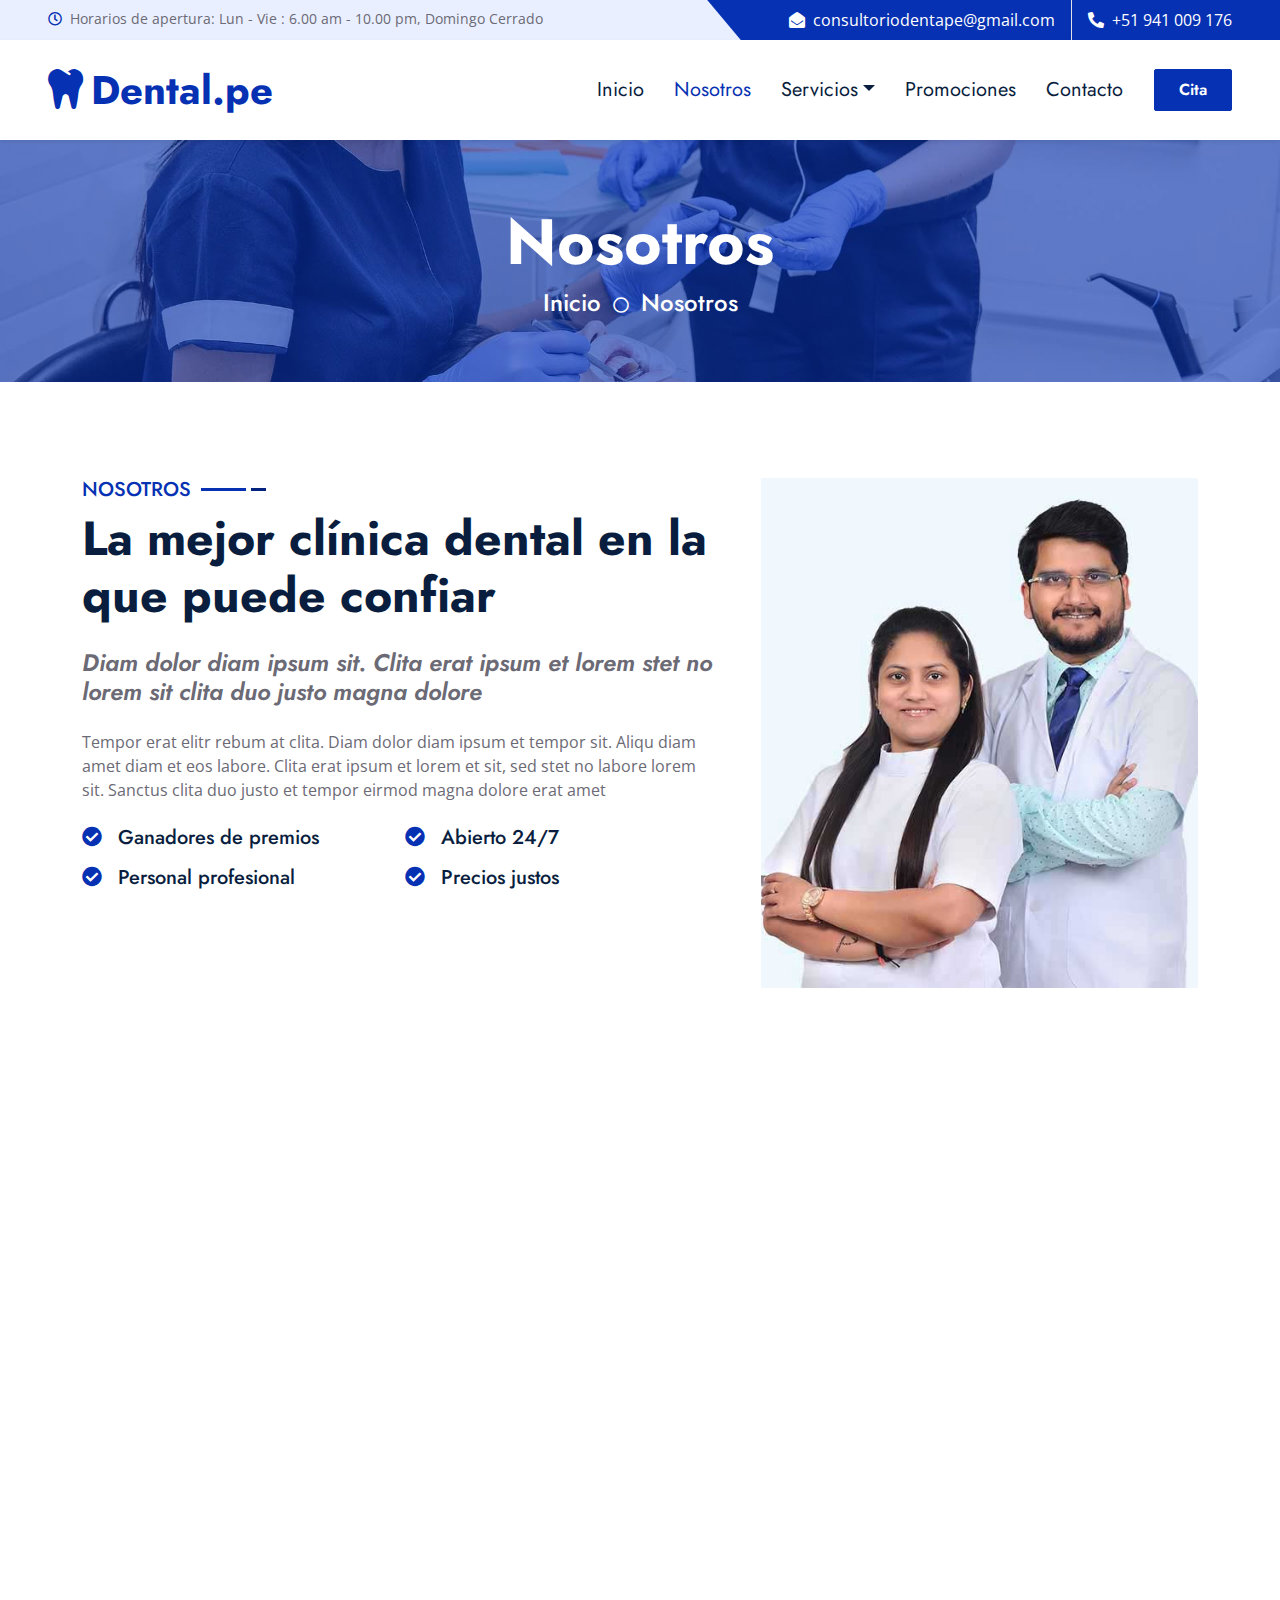
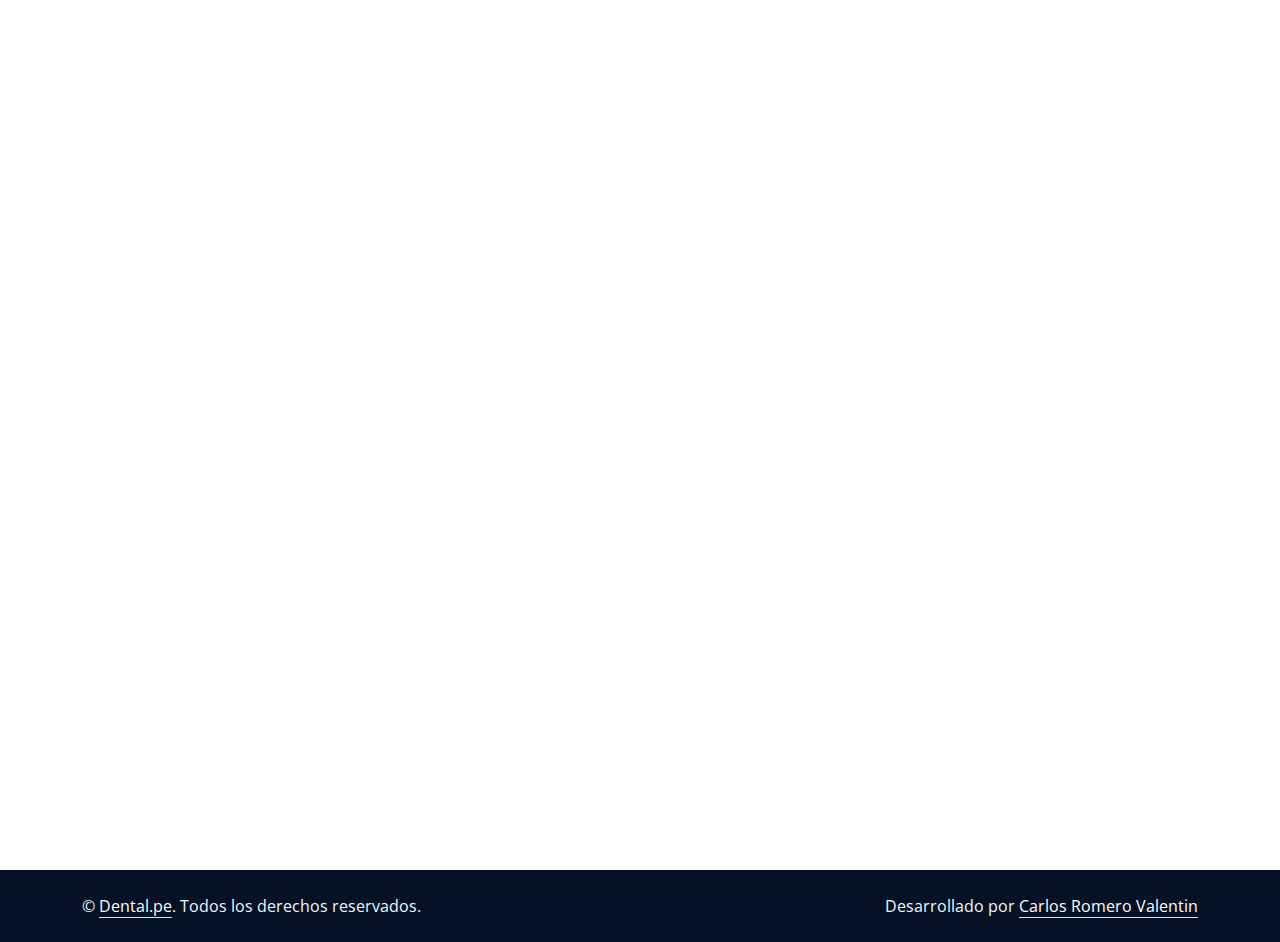
<file: about.html>
<!DOCTYPE html>
<html lang="es">

<head>
    <meta charset="utf-8">
    <title>Dental.pe - Clínica Dental</title>
    <meta content="width=device-width, initial-scale=1.0" name="viewport">
    <meta content="Free HTML Templates" name="keywords">
    <meta content="Free HTML Templates" name="description">

    <!-- Favicon -->
    <link href="img/favicon.ico" rel="icon">

    <!-- Google Web Fonts -->
    <link rel="preconnect" href="https://fonts.gstatic.com">
    <link href="https://fonts.googleapis.com/css2?family=Jost:wght@500;600;700&family=Open+Sans:wght@400;600&display=swap" rel="stylesheet"> 

    <!-- Icon Font Stylesheet -->
    <link href="https://cdnjs.cloudflare.com/ajax/libs/font-awesome/5.10.0/css/all.min.css" rel="stylesheet">
    <link href="https://cdn.jsdelivr.net/npm/bootstrap-icons@1.4.1/font/bootstrap-icons.css" rel="stylesheet">

    <!-- Libraries Stylesheet -->
    <link href="lib/owlcarousel/assets/owl.carousel.min.css" rel="stylesheet">
    <link href="lib/animate/animate.min.css" rel="stylesheet">
    <link href="lib/tempusdominus/css/tempusdominus-bootstrap-4.min.css" rel="stylesheet" />
    <link href="lib/twentytwenty/twentytwenty.css" rel="stylesheet" />

    <!-- Customized Bootstrap Stylesheet -->
    <link href="css/bootstrap.min.css" rel="stylesheet">

    <!-- Template Stylesheet -->
    <link href="css/style.css" rel="stylesheet">
</head>

<body>
    <!-- Spinner Start -->
    <div id="spinner" class="show bg-white position-fixed translate-middle w-100 vh-100 top-50 start-50 d-flex align-items-center justify-content-center">
        <div class="spinner-grow text-primary m-1" role="status">
            <span class="sr-only">Cargando...</span>
        </div>
        <div class="spinner-grow text-dark m-1" role="status">
            <span class="sr-only">Cargando...</span>
        </div>
        <div class="spinner-grow text-secondary m-1" role="status">
            <span class="sr-only">Cargando...</span>
        </div>
    </div>
    <!-- Spinner End -->


    <!-- Topbar Start -->
    <div class="container-fluid bg-light ps-5 pe-0 d-none d-lg-block">
        <div class="row gx-0">
            <div class="col-md-6 text-center text-lg-start mb-2 mb-lg-0">
                <div class="d-inline-flex align-items-center">
                    <small class="py-2"><i class="far fa-clock text-primary me-2"></i>Horarios de apertura: Lun - Vie : 6.00 am - 10.00 pm, Domingo Cerrado</small>
                </div>
            </div>
            <div class="col-md-6 text-center text-lg-end">
                <div class="position-relative d-inline-flex align-items-center bg-primary text-white top-shape px-5">
                    <div class="me-3 pe-3 border-end py-2">
                        <p class="m-0"><i class="fa fa-envelope-open me-2"></i>consultoriodentape@gmail.com</p>
                    </div>
                    <div class="py-2">
                        <p class="m-0"><i class="fa fa-phone-alt me-2"></i>+51 941 009 176</p>
                    </div>
                </div>
            </div>
        </div>
    </div>
    <!-- Topbar End -->

     <!-- Navbar Start -->
     <nav class="navbar navbar-expand-lg bg-white navbar-light shadow-sm px-5 py-3 py-lg-0">
        <a href="index.html" class="navbar-brand p-0">
            <h1 class="m-0 text-primary"><i class="fa fa-tooth me-2"></i>Dental.pe</h1>
        </a>
        <button class="navbar-toggler" type="button" data-bs-toggle="collapse" data-bs-target="#navbarCollapse">
            <span class="navbar-toggler-icon"></span>
        </button>
        <div class="collapse navbar-collapse" id="navbarCollapse">
            <div class="navbar-nav ms-auto py-0">
                <a href="index.html" class="nav-item nav-link">Inicio</a>
                <a href="about.html" class="nav-item nav-link active">Nosotros</a>
                <div class="nav-item dropdown">
                    <a href="service.html" class="nav-item nav-link dropdown-toggle" data-bs-toggle="dropdown">Servicios</a>
                    <div class="dropdown-menu m-0">
                        <a href="servicio1.html" class="dropdown-item">Odontopediatría</a>
                        <a href="servicio2.html" class="dropdown-item">Brackets</a>
                        <a href="servicio3.html" class="dropdown-item">Curaciones</a>
                        <a href="servicio4.html" class="dropdown-item">Prótesis</a>
                        <a href="servicio5.html" class="dropdown-item">Endondoncia</a>
                    </div>
                </div>
                <a href="price.html" class="nav-item nav-link">Promociones</a>
                <a href="contact.html" class="nav-item nav-link">Contacto</a>
            </div>
            <a href="appointment.html" class="btn btn-primary py-2 px-4 ms-3">Cita</a>
        </div>
    </nav>
    <!-- Navbar End -->


    <!-- Hero Start -->
    <div class="container-fluid bg-primary py-5 hero-header mb-5">
        <div class="row py-3">
            <div class="col-12 text-center">
                <h1 class="display-3 text-white animated zoomIn">Nosotros</h1>
                <a href="" class="h4 text-white">Inicio</a>
                <i class="far fa-circle text-white px-2"></i>
                <a href="" class="h4 text-white">Nosotros</a>
            </div>
        </div>
    </div>
    <!-- Hero End -->


    <!-- About Start -->
    <div class="container-fluid py-5 wow fadeInUp" data-wow-delay="0.1s">
        <div class="container">
            <div class="row g-5">
                <div class="col-lg-7">
                    <div class="section-title mb-4">
                        <h5 class="position-relative d-inline-block text-primary text-uppercase">Nosotros</h5>
                        <h1 class="display-5 mb-0">La mejor clínica dental en la que puede confiar</h1>
                    </div>
                    <h4 class="text-body fst-italic mb-4">Diam dolor diam ipsum sit. Clita erat ipsum et lorem stet no lorem sit clita duo justo magna dolore</h4>
                    <p class="mb-4">Tempor erat elitr rebum at clita. Diam dolor diam ipsum et tempor sit. Aliqu diam amet diam et eos labore. Clita erat ipsum et lorem et sit, sed stet no labore lorem sit. Sanctus clita duo justo et tempor eirmod magna dolore erat amet</p>
                    <div class="row g-3">
                        <div class="col-sm-6 wow zoomIn" data-wow-delay="0.3s">
                            <h5 class="mb-3"><i class="fa fa-check-circle text-primary me-3"></i>Ganadores de premios</h5>
                            <h5 class="mb-3"><i class="fa fa-check-circle text-primary me-3"></i>Personal profesional</h5>
                        </div>
                        <div class="col-sm-6 wow zoomIn" data-wow-delay="0.6s">
                            <h5 class="mb-3"><i class="fa fa-check-circle text-primary me-3"></i>Abierto 24/7</h5>
                            <h5 class="mb-3"><i class="fa fa-check-circle text-primary me-3"></i>Precios justos</h5>
                        </div>
                    </div>
                    <a href="appointment.html" class="btn btn-primary py-3 px-5 mt-4 wow zoomIn" data-wow-delay="0.6s">Hacer una cita</a>
                </div>
                <div class="col-lg-5" style="min-height: 500px;">
                    <div class="position-relative h-100">
                        <img class="position-absolute w-100 h-100 rounded wow zoomIn" data-wow-delay="0.9s" src="img/about.jpg" style="object-fit: cover;">
                    </div>
                </div>
            </div>
        </div>
    </div>
    <!-- About End -->
    
<!-- Team Start -->
<div class="container-fluid our-dentist py-6">
    <div class="container">
        <div class="row g-5">
            <div class="col-lg-4 wow slideInUp" data-wow-delay="0.1s">
                <div class="section-title bg-light rounded h-100 p-5">
                    <h5 class="position-relative d-inline-block text-primary text-uppercase">Nuestros Dentistas</h5>
                    <h1 class="display-6 mb-4">Conozca a nuestros dentistas certificados</h1>
                    <a href="appointment.html" class="btn btn-primary py-3 px-5">Cita</a>
                </div>
            </div>
            <div class="col-lg-4 wow slideInUp" data-wow-delay="0.3s">
                <div class="team-item">
                    <div class="position-relative rounded-top" style="z-index: 1;">
                        <img class="img-fluid rounded-top w-100" src="img/team-1.jpg" alt="">
                        <div class="position-absolute top-100 start-50 translate-middle bg-light rounded p-2 d-flex">
                            <a class="btn btn-primary btn-square m-1" href="#"><i class="fab fa-twitter fw-normal"></i></a>
                            <a class="btn btn-primary btn-square m-1" href="#"><i class="fab fa-facebook-f fw-normal"></i></a>
                            <a class="btn btn-primary btn-square m-1" href="#"><i class="fab fa-linkedin-in fw-normal"></i></a>
                            <a class="btn btn-primary btn-square m-1" href="#"><i class="fab fa-instagram fw-normal"></i></a>
                        </div>
                    </div>
                    <div class="team-text position-relative bg-light text-center rounded-bottom p-4 pt-5">
                        <h4 class="mb-2">Dr. John Doe</h4>
                        <p class="text-primary mb-0">Cirujano de Implantes</p>
                    </div>
                </div>
            </div>
            <div class="col-lg-4 wow slideInUp" data-wow-delay="0.6s">
                <div class="team-item">
                    <div class="position-relative rounded-top" style="z-index: 1;">
                        <img class="img-fluid rounded-top w-100" src="img/team-2.jpg" alt="">
                        <div class="position-absolute top-100 start-50 translate-middle bg-light rounded p-2 d-flex">
                            <a class="btn btn-primary btn-square m-1" href="#"><i class="fab fa-twitter fw-normal"></i></a>
                            <a class="btn btn-primary btn-square m-1" href="#"><i class="fab fa-facebook-f fw-normal"></i></a>
                            <a class="btn btn-primary btn-square m-1" href="#"><i class="fab fa-linkedin-in fw-normal"></i></a>
                            <a class="btn btn-primary btn-square m-1" href="#"><i class="fab fa-instagram fw-normal"></i></a>
                        </div>
                    </div>
                    <div class="team-text position-relative bg-light text-center rounded-bottom p-4 pt-5">
                        <h4 class="mb-2">Dr. John Doe</h4>
                        <p class="text-primary mb-0">Cirujano de Implantes</p>
                    </div>
                </div>
            </div>
            <div class="col-lg-4 wow slideInUp" data-wow-delay="0.1s">
                <div class="team-item">
                    <div class="position-relative rounded-top" style="z-index: 1;">
                        <img class="img-fluid rounded-top w-100" src="img/team-3.jpg" alt="">
                        <div class="position-absolute top-100 start-50 translate-middle bg-light rounded p-2 d-flex">
                            <a class="btn btn-primary btn-square m-1" href="#"><i class="fab fa-twitter fw-normal"></i></a>
                            <a class="btn btn-primary btn-square m-1" href="#"><i class="fab fa-facebook-f fw-normal"></i></a>
                            <a class="btn btn-primary btn-square m-1" href="#"><i class="fab fa-linkedin-in fw-normal"></i></a>
                            <a class="btn btn-primary btn-square m-1" href="#"><i class="fab fa-instagram fw-normal"></i></a>
                        </div>
                    </div>
                    <div class="team-text position-relative bg-light text-center rounded-bottom p-4 pt-5">
                        <h4 class="mb-2">Dr. John Doe</h4>
                        <p class="text-primary mb-0">Cirujano de Implantes</p>
                    </div>
                </div>
            </div>
            <div class="col-lg-4 wow slideInUp" data-wow-delay="0.3s">
                <div class="team-item">
                    <div class="position-relative rounded-top" style="z-index: 1;">
                        <img class="img-fluid rounded-top w-100" src="img/team-4.jpg" alt="">
                        <div class="position-absolute top-100 start-50 translate-middle bg-light rounded p-2 d-flex">
                            <a class="btn btn-primary btn-square m-1" href="#"><i class="fab fa-twitter fw-normal"></i></a>
                            <a class="btn btn-primary btn-square m-1" href="#"><i class="fab fa-facebook-f fw-normal"></i></a>
                            <a class="btn btn-primary btn-square m-1" href="#"><i class="fab fa-linkedin-in fw-normal"></i></a>
                            <a class="btn btn-primary btn-square m-1" href="#"><i class="fab fa-instagram fw-normal"></i></a>
                        </div>
                    </div>
                    <div class="team-text position-relative bg-light text-center rounded-bottom p-4 pt-5">
                        <h4 class="mb-2">Dr. John Doe</h4>
                        <p class="text-primary mb-0">Cirujano de Implantes</p>
                    </div>
                </div>
            </div>
            <div class="col-lg-4 wow slideInUp" data-wow-delay="0.6s">
                <div class="team-item">
                    <div class="position-relative rounded-top" style="z-index: 1;">
                        <img class="img-fluid rounded-top w-100" src="img/team-5.jpg" alt="">
                        <div class="position-absolute top-100 start-50 translate-middle bg-light rounded p-2 d-flex">
                            <a class="btn btn-primary btn-square m-1" href="#"><i class="fab fa-twitter fw-normal"></i></a>
                            <a class="btn btn-primary btn-square m-1" href="#"><i class="fab fa-facebook-f fw-normal"></i></a>
                            <a class="btn btn-primary btn-square m-1" href="#"><i class="fab fa-linkedin-in fw-normal"></i></a>
                            <a class="btn btn-primary btn-square m-1" href="#"><i class="fab fa-instagram fw-normal"></i></a>
                        </div>
                    </div>
                    <div class="team-text position-relative bg-light text-center rounded-bottom p-4 pt-5">
                        <h4 class="mb-2">Dr. John Doe</h4>
                        <p class="text-primary mb-0">Cirujano de Implantes</p>
                    </div>
                </div>
            </div>
        </div>
    </div>
</div>
<!-- Team End -->

 <!-- Footer Start -->
 <div class="container-fluid bg-dark text-light py-5 wow fadeInUp" data-wow-delay="0.3s" style="margin-top: 48px;">
    <div class="container pt-5">
        <div class="row g-5 pt-4">
            <div class="col-12 col-sm-6 col-lg-3">
                <div class="footer-widget mb-100">
                    <div class="widget-title">
                        <a href="index.html">
                            <h1 class="m-0 text-primary"><i class="fa fa-tooth me-2"></i>Dental.pe</h1></a>
                    </div>
                    <p>Te ofrecemos una experiencia completamente distinta en instalaciones de primera ubicadas en el corazón del Norte de Lima.<br>Contamos con un ambiente con el standard más de alto de esterilización y bioseguridad.</p>
                    <div class="footer-social-info">
                        <a href="https://www.facebook.com/fahemaperu" target="_blank"><i class="fa fa-facebook"></i></a>
                        <a href="https://www.instagram.com/fahema.peru" target="_blank"><i class="fa fa-instagram"></i></a>
                        <a href="https://api.whatsapp.com/send?phone=51924413440" target="_blank"><i class="fa fa-whatsapp" aria-hidden="true"></i></a>
                    </div>
                </div>
            </div>
            <div class="col-lg-3 col-md-6">
                <h3 class="text-white mb-4">Enlaces rápidos</h3>
                <div class="d-flex flex-column justify-content-start">
                    <a class="text-light mb-2" href="#"><i class="bi bi-arrow-right text-primary me-2"></i>Inicio</a>
                    <a class="text-light mb-2" href="#"><i class="bi bi-arrow-right text-primary me-2"></i>Nosotros</a>
                    <a class="text-light mb-2" href="#"><i class="bi bi-arrow-right text-primary me-2"></i>Nuestros servicios</a>
                    <a class="text-light mb-2" href="#"><i class="bi bi-arrow-right text-primary me-2"></i>Promociones</a>
                    <a class="text-light" href="#"><i class="bi bi-arrow-right text-primary me-2"></i>Contáctenos</a>
                </div>
            </div>
            <div class="col-lg-3 col-md-6">
                <h3 class="text-white mb-4">Ponerse en contacto </h3>
                <p class="mb-2"><i class="bi bi-geo-alt text-primary me-2"></i><b>Sede SJL</b>: Av. Héroes del Cenepa Mz. B18 lote 15 2do piso<br>
                <b>Sede Independencia</b>: Jr. Antisuyo 579 2do piso</p>
                <p class="mb-2"><i class="bi bi-envelope-open text-primary me-2"></i>consultoriodentape@gmail.com</p>
                <p class="mb-0"><i class="bi bi-telephone text-primary me-2"></i>+51 941 009 176</p>
            </div>
            <div class="col-lg-3 col-md-6">
                <h3 class="text-white mb-4">Síganos</h3>
                <div class="d-flex">
                    <a class="btn btn-lg btn-primary btn-lg-square rounded me-2" href="#"><i class="fab fa-twitter fw-normal"></i></a>
                    <a class="btn btn-lg btn-primary btn-lg-square rounded me-2" href="#"><i class="fab fa-facebook-f fw-normal"></i></a>
                    <a class="btn btn-lg btn-primary btn-lg-square rounded me-2" href="#"><i class="fab fa-linkedin-in fw-normal"></i></a>
                    <a class="btn btn-lg btn-primary btn-lg-square rounded" href="#"><i class="fab fa-instagram fw-normal"></i></a>
                </div>
            </div>
        </div>
    </div>
</div>
<div class="container-fluid text-light py-4" style="background: #051225;">
    <div class="container">
        <div class="row g-0">
            <div class="col-md-6 text-center text-md-start">
                <p class="mb-md-0">&copy; <a class="text-white border-bottom" href="#">Dental.pe</a>. Todos los derechos reservados.</p>
            </div>
            <div class="col-md-6 text-center text-md-end">
                <p class="mb-0">Desarrollado por <a class="text-white border-bottom" href=" ">Carlos Romero Valentin</a>             
                </p>
            </div>
        </div>
    </div>
</div>
<!-- Footer End -->


<!-- Back to Top -->
<a href="#" class="btn btn-lg btn-primary btn-lg-square rounded back-to-top"><i class="bi bi-arrow-up"></i></a>


<!-- JavaScript Libraries -->
<script src="https://code.jquery.com/jquery-3.4.1.min.js"></script>
<script src="https://cdn.jsdelivr.net/npm/bootstrap@5.0.0/dist/js/bootstrap.bundle.min.js"></script>
<script src="lib/wow/wow.min.js"></script>
<script src="lib/easing/easing.min.js"></script>
<script src="lib/waypoints/waypoints.min.js"></script>
<script src="lib/owlcarousel/owl.carousel.min.js"></script>
<script src="lib/tempusdominus/js/moment.min.js"></script>
<script src="lib/tempusdominus/js/moment-timezone.min.js"></script>
<script src="lib/tempusdominus/js/tempusdominus-bootstrap-4.min.js"></script>
<script src="lib/twentytwenty/jquery.event.move.js"></script>
<script src="lib/twentytwenty/jquery.twentytwenty.js"></script>

<!-- Template Javascript -->
<script src="js/main.js"></script>
</body>

</html>
</file>
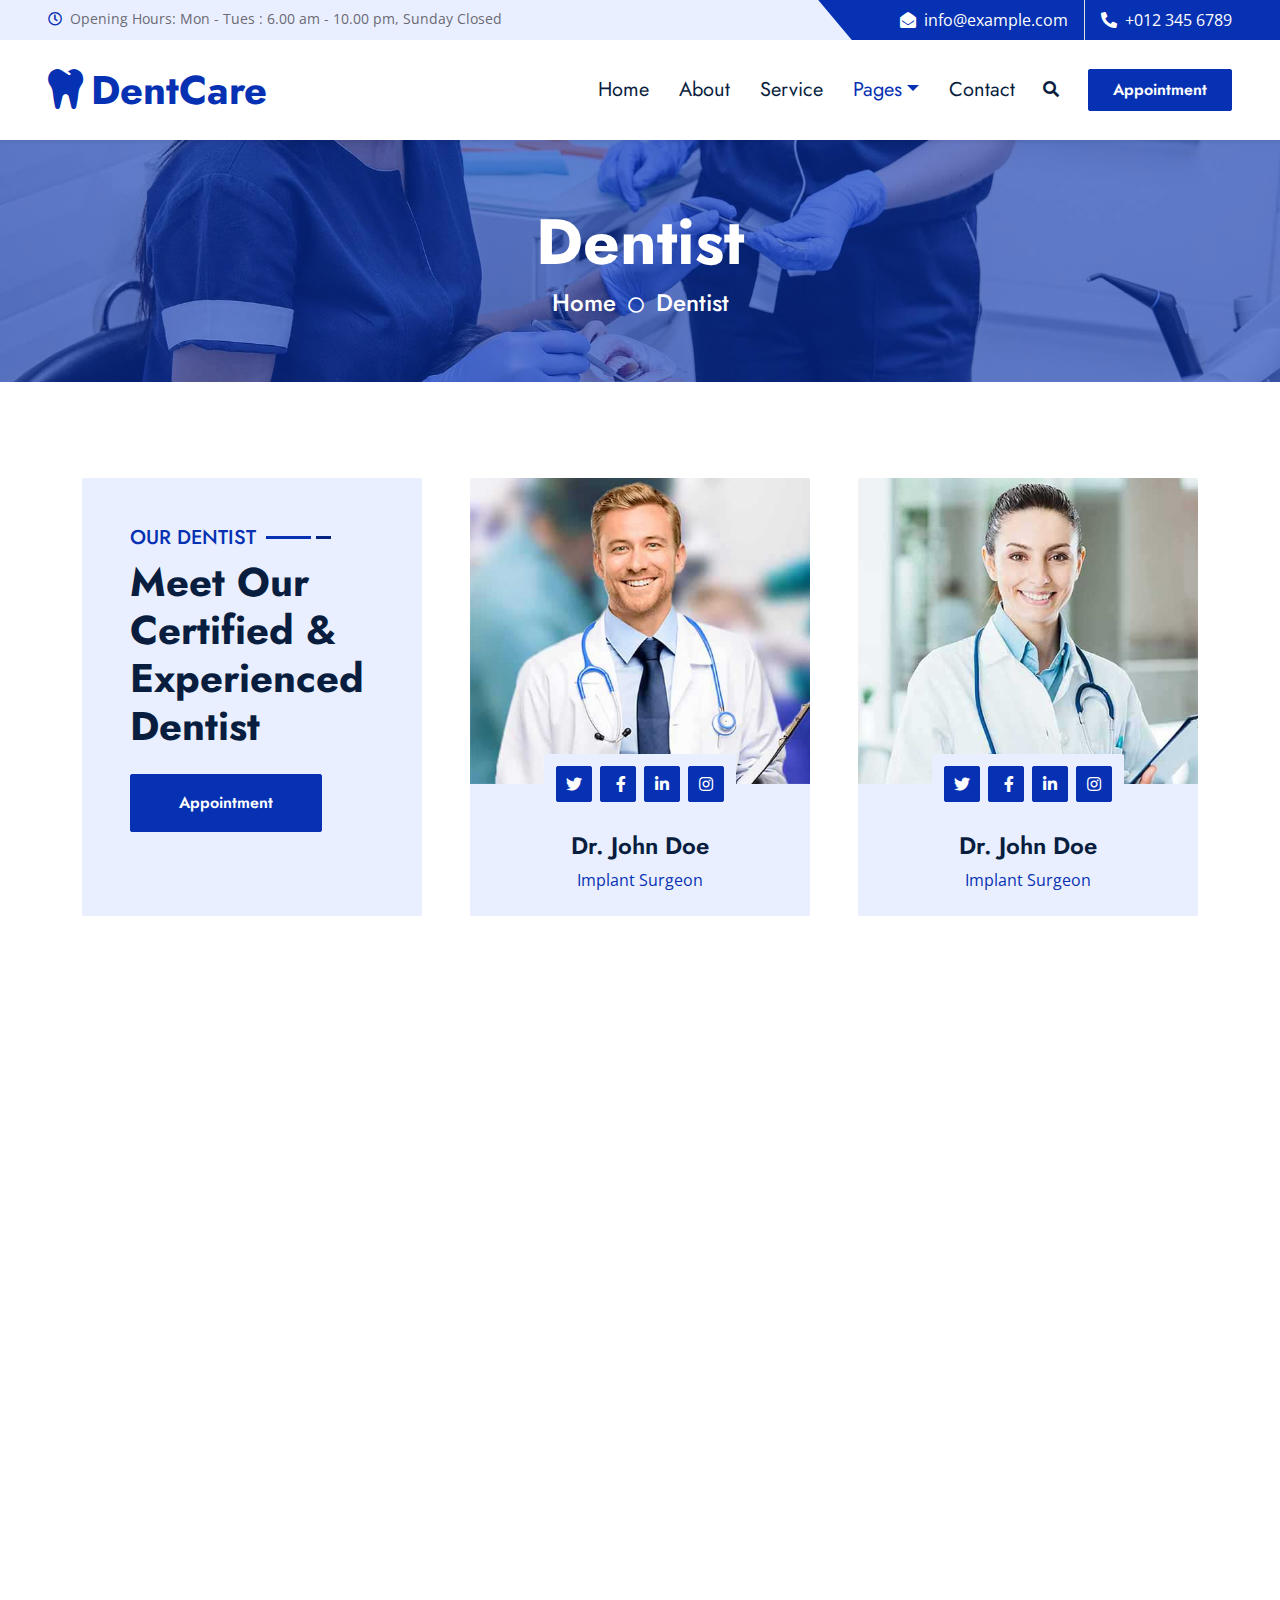
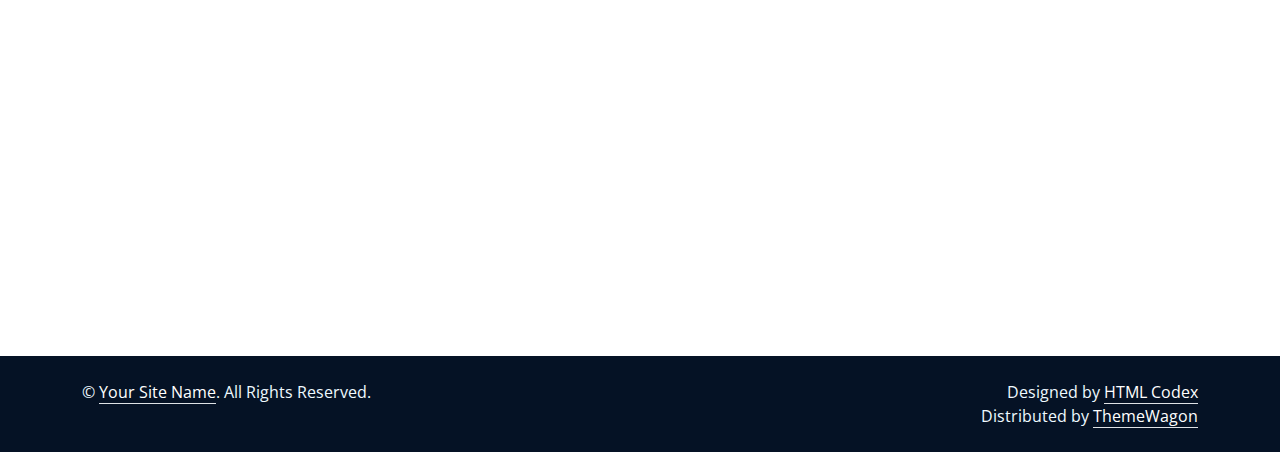
<file: team.html>
<!DOCTYPE html>
<html lang="en">

<head>
    <meta charset="utf-8">
    <title>DentCare - Dental Clinic Website Template</title>
    <meta content="width=device-width, initial-scale=1.0" name="viewport">
    <meta content="Free HTML Templates" name="keywords">
    <meta content="Free HTML Templates" name="description">

    <!-- Favicon -->
    <link href="img/favicon.ico" rel="icon">

    <!-- Google Web Fonts -->
    <link rel="preconnect" href="https://fonts.gstatic.com">
    <link href="https://fonts.googleapis.com/css2?family=Jost:wght@500;600;700&family=Open+Sans:wght@400;600&display=swap" rel="stylesheet"> 

    <!-- Icon Font Stylesheet -->
    <link href="https://cdnjs.cloudflare.com/ajax/libs/font-awesome/5.10.0/css/all.min.css" rel="stylesheet">
    <link href="https://cdn.jsdelivr.net/npm/bootstrap-icons@1.4.1/font/bootstrap-icons.css" rel="stylesheet">

    <!-- Libraries Stylesheet -->
    <link href="lib/owlcarousel/assets/owl.carousel.min.css" rel="stylesheet">
    <link href="lib/animate/animate.min.css" rel="stylesheet">
    <link href="lib/tempusdominus/css/tempusdominus-bootstrap-4.min.css" rel="stylesheet" />
    <link href="lib/twentytwenty/twentytwenty.css" rel="stylesheet" />

    <!-- Customized Bootstrap Stylesheet -->
    <link href="css/bootstrap.min.css" rel="stylesheet">

    <!-- Template Stylesheet -->
    <link href="css/style.css" rel="stylesheet">
</head>

<body>
    <!-- Spinner Start -->
    <div id="spinner" class="show bg-white position-fixed translate-middle w-100 vh-100 top-50 start-50 d-flex align-items-center justify-content-center">
        <div class="spinner-grow text-primary m-1" role="status">
            <span class="sr-only">Loading...</span>
        </div>
        <div class="spinner-grow text-dark m-1" role="status">
            <span class="sr-only">Loading...</span>
        </div>
        <div class="spinner-grow text-secondary m-1" role="status">
            <span class="sr-only">Loading...</span>
        </div>
    </div>
    <!-- Spinner End -->


    <!-- Topbar Start -->
    <div class="container-fluid bg-light ps-5 pe-0 d-none d-lg-block">
        <div class="row gx-0">
            <div class="col-md-6 text-center text-lg-start mb-2 mb-lg-0">
                <div class="d-inline-flex align-items-center">
                    <small class="py-2"><i class="far fa-clock text-primary me-2"></i>Opening Hours: Mon - Tues : 6.00 am - 10.00 pm, Sunday Closed </small>
                </div>
            </div>
            <div class="col-md-6 text-center text-lg-end">
                <div class="position-relative d-inline-flex align-items-center bg-primary text-white top-shape px-5">
                    <div class="me-3 pe-3 border-end py-2">
                        <p class="m-0"><i class="fa fa-envelope-open me-2"></i>info@example.com</p>
                    </div>
                    <div class="py-2">
                        <p class="m-0"><i class="fa fa-phone-alt me-2"></i>+012 345 6789</p>
                    </div>
                </div>
            </div>
        </div>
    </div>
    <!-- Topbar End -->


    <!-- Navbar Start -->
    <nav class="navbar navbar-expand-lg bg-white navbar-light shadow-sm px-5 py-3 py-lg-0">
        <a href="index.html" class="navbar-brand p-0">
            <h1 class="m-0 text-primary"><i class="fa fa-tooth me-2"></i>DentCare</h1>
        </a>
        <button class="navbar-toggler" type="button" data-bs-toggle="collapse" data-bs-target="#navbarCollapse">
            <span class="navbar-toggler-icon"></span>
        </button>
        <div class="collapse navbar-collapse" id="navbarCollapse">
            <div class="navbar-nav ms-auto py-0">
                <a href="index.html" class="nav-item nav-link">Home</a>
                <a href="about.html" class="nav-item nav-link">About</a>
                <a href="service.html" class="nav-item nav-link">Service</a>
                <div class="nav-item dropdown">
                    <a href="#" class="nav-link dropdown-toggle active" data-bs-toggle="dropdown">Pages</a>
                    <div class="dropdown-menu m-0">
                        <a href="price.html" class="dropdown-item">Pricing Plan</a>
                        <a href="team.html" class="dropdown-item active">Our Dentist</a>
                        <a href="testimonial.html" class="dropdown-item">Testimonial</a>
                        <a href="appointment.html" class="dropdown-item">Appointment</a>
                    </div>
                </div>
                <a href="contact.html" class="nav-item nav-link">Contact</a>
            </div>
            <button type="button" class="btn text-dark" data-bs-toggle="modal" data-bs-target="#searchModal"><i class="fa fa-search"></i></button>
            <a href="appointment.html" class="btn btn-primary py-2 px-4 ms-3">Appointment</a>
        </div>
    </nav>
    <!-- Navbar End -->


    <!-- Full Screen Search Start -->
    <div class="modal fade" id="searchModal" tabindex="-1">
        <div class="modal-dialog modal-fullscreen">
            <div class="modal-content" style="background: rgba(9, 30, 62, .7);">
                <div class="modal-header border-0">
                    <button type="button" class="btn bg-white btn-close" data-bs-dismiss="modal" aria-label="Close"></button>
                </div>
                <div class="modal-body d-flex align-items-center justify-content-center">
                    <div class="input-group" style="max-width: 600px;">
                        <input type="text" class="form-control bg-transparent border-primary p-3" placeholder="Type search keyword">
                        <button class="btn btn-primary px-4"><i class="bi bi-search"></i></button>
                    </div>
                </div>
            </div>
        </div>
    </div>
    <!-- Full Screen Search End -->


    <!-- Hero Start -->
    <div class="container-fluid bg-primary py-5 hero-header mb-5">
        <div class="row py-3">
            <div class="col-12 text-center">
                <h1 class="display-3 text-white animated zoomIn">Dentist</h1>
                <a href="" class="h4 text-white">Home</a>
                <i class="far fa-circle text-white px-2"></i>
                <a href="" class="h4 text-white">Dentist</a>
            </div>
        </div>
    </div>
    <!-- Hero End -->


    <!-- Team Start -->
    <div class="container-fluid py-5">
        <div class="container">
            <div class="row g-5">
                <div class="col-lg-4 wow slideInUp" data-wow-delay="0.1s">
                    <div class="section-title bg-light rounded h-100 p-5">
                        <h5 class="position-relative d-inline-block text-primary text-uppercase">Our Dentist</h5>
                        <h1 class="display-6 mb-4">Meet Our Certified & Experienced Dentist</h1>
                        <a href="appointment.html" class="btn btn-primary py-3 px-5">Appointment</a>
                    </div>
                </div>
                <div class="col-lg-4 wow slideInUp" data-wow-delay="0.3s">
                    <div class="team-item">
                        <div class="position-relative rounded-top" style="z-index: 1;">
                            <img class="img-fluid rounded-top w-100" src="img/team-1.jpg" alt="">
                            <div class="position-absolute top-100 start-50 translate-middle bg-light rounded p-2 d-flex">
                                <a class="btn btn-primary btn-square m-1" href="#"><i class="fab fa-twitter fw-normal"></i></a>
                                <a class="btn btn-primary btn-square m-1" href="#"><i class="fab fa-facebook-f fw-normal"></i></a>
                                <a class="btn btn-primary btn-square m-1" href="#"><i class="fab fa-linkedin-in fw-normal"></i></a>
                                <a class="btn btn-primary btn-square m-1" href="#"><i class="fab fa-instagram fw-normal"></i></a>
                            </div>
                        </div>
                        <div class="team-text position-relative bg-light text-center rounded-bottom p-4 pt-5">
                            <h4 class="mb-2">Dr. John Doe</h4>
                            <p class="text-primary mb-0">Implant Surgeon</p>
                        </div>
                    </div>
                </div>
                <div class="col-lg-4 wow slideInUp" data-wow-delay="0.6s">
                    <div class="team-item">
                        <div class="position-relative rounded-top" style="z-index: 1;">
                            <img class="img-fluid rounded-top w-100" src="img/team-2.jpg" alt="">
                            <div class="position-absolute top-100 start-50 translate-middle bg-light rounded p-2 d-flex">
                                <a class="btn btn-primary btn-square m-1" href="#"><i class="fab fa-twitter fw-normal"></i></a>
                                <a class="btn btn-primary btn-square m-1" href="#"><i class="fab fa-facebook-f fw-normal"></i></a>
                                <a class="btn btn-primary btn-square m-1" href="#"><i class="fab fa-linkedin-in fw-normal"></i></a>
                                <a class="btn btn-primary btn-square m-1" href="#"><i class="fab fa-instagram fw-normal"></i></a>
                            </div>
                        </div>
                        <div class="team-text position-relative bg-light text-center rounded-bottom p-4 pt-5">
                            <h4 class="mb-2">Dr. John Doe</h4>
                            <p class="text-primary mb-0">Implant Surgeon</p>
                        </div>
                    </div>
                </div>
                <div class="col-lg-4 wow slideInUp" data-wow-delay="0.1s">
                    <div class="team-item">
                        <div class="position-relative rounded-top" style="z-index: 1;">
                            <img class="img-fluid rounded-top w-100" src="img/team-3.jpg" alt="">
                            <div class="position-absolute top-100 start-50 translate-middle bg-light rounded p-2 d-flex">
                                <a class="btn btn-primary btn-square m-1" href="#"><i class="fab fa-twitter fw-normal"></i></a>
                                <a class="btn btn-primary btn-square m-1" href="#"><i class="fab fa-facebook-f fw-normal"></i></a>
                                <a class="btn btn-primary btn-square m-1" href="#"><i class="fab fa-linkedin-in fw-normal"></i></a>
                                <a class="btn btn-primary btn-square m-1" href="#"><i class="fab fa-instagram fw-normal"></i></a>
                            </div>
                        </div>
                        <div class="team-text position-relative bg-light text-center rounded-bottom p-4 pt-5">
                            <h4 class="mb-2">Dr. John Doe</h4>
                            <p class="text-primary mb-0">Implant Surgeon</p>
                        </div>
                    </div>
                </div>
                <div class="col-lg-4 wow slideInUp" data-wow-delay="0.3s">
                    <div class="team-item">
                        <div class="position-relative rounded-top" style="z-index: 1;">
                            <img class="img-fluid rounded-top w-100" src="img/team-4.jpg" alt="">
                            <div class="position-absolute top-100 start-50 translate-middle bg-light rounded p-2 d-flex">
                                <a class="btn btn-primary btn-square m-1" href="#"><i class="fab fa-twitter fw-normal"></i></a>
                                <a class="btn btn-primary btn-square m-1" href="#"><i class="fab fa-facebook-f fw-normal"></i></a>
                                <a class="btn btn-primary btn-square m-1" href="#"><i class="fab fa-linkedin-in fw-normal"></i></a>
                                <a class="btn btn-primary btn-square m-1" href="#"><i class="fab fa-instagram fw-normal"></i></a>
                            </div>
                        </div>
                        <div class="team-text position-relative bg-light text-center rounded-bottom p-4 pt-5">
                            <h4 class="mb-2">Dr. John Doe</h4>
                            <p class="text-primary mb-0">Implant Surgeon</p>
                        </div>
                    </div>
                </div>
                <div class="col-lg-4 wow slideInUp" data-wow-delay="0.6s">
                    <div class="team-item">
                        <div class="position-relative rounded-top" style="z-index: 1;">
                            <img class="img-fluid rounded-top w-100" src="img/team-5.jpg" alt="">
                            <div class="position-absolute top-100 start-50 translate-middle bg-light rounded p-2 d-flex">
                                <a class="btn btn-primary btn-square m-1" href="#"><i class="fab fa-twitter fw-normal"></i></a>
                                <a class="btn btn-primary btn-square m-1" href="#"><i class="fab fa-facebook-f fw-normal"></i></a>
                                <a class="btn btn-primary btn-square m-1" href="#"><i class="fab fa-linkedin-in fw-normal"></i></a>
                                <a class="btn btn-primary btn-square m-1" href="#"><i class="fab fa-instagram fw-normal"></i></a>
                            </div>
                        </div>
                        <div class="team-text position-relative bg-light text-center rounded-bottom p-4 pt-5">
                            <h4 class="mb-2">Dr. John Doe</h4>
                            <p class="text-primary mb-0">Implant Surgeon</p>
                        </div>
                    </div>
                </div>
            </div>
        </div>
    </div>
    <!-- Team End -->
    

    <!-- Newsletter Start -->
    <div class="container-fluid position-relative pt-5 wow fadeInUp" data-wow-delay="0.1s" style="z-index: 1;">
        <div class="container">
            <div class="bg-primary p-5">
                <form class="mx-auto" style="max-width: 600px;">
                    <div class="input-group">
                        <input type="text" class="form-control border-white p-3" placeholder="Your Email">
                        <button class="btn btn-dark px-4">Sign Up</button>
                    </div>
                </form>
            </div>
        </div>
    </div>
    <!-- Newsletter End -->
    

    <!-- Footer Start -->
    <div class="container-fluid bg-dark text-light py-5 wow fadeInUp" data-wow-delay="0.3s" style="margin-top: -75px;">
        <div class="container pt-5">
            <div class="row g-5 pt-4">
                <div class="col-lg-3 col-md-6">
                    <h3 class="text-white mb-4">Quick Links</h3>
                    <div class="d-flex flex-column justify-content-start">
                        <a class="text-light mb-2" href="#"><i class="bi bi-arrow-right text-primary me-2"></i>Home</a>
                        <a class="text-light mb-2" href="#"><i class="bi bi-arrow-right text-primary me-2"></i>About Us</a>
                        <a class="text-light mb-2" href="#"><i class="bi bi-arrow-right text-primary me-2"></i>Our Services</a>
                        <a class="text-light mb-2" href="#"><i class="bi bi-arrow-right text-primary me-2"></i>Latest Blog</a>
                        <a class="text-light" href="#"><i class="bi bi-arrow-right text-primary me-2"></i>Contact Us</a>
                    </div>
                </div>
                <div class="col-lg-3 col-md-6">
                    <h3 class="text-white mb-4">Popular Links</h3>
                    <div class="d-flex flex-column justify-content-start">
                        <a class="text-light mb-2" href="#"><i class="bi bi-arrow-right text-primary me-2"></i>Home</a>
                        <a class="text-light mb-2" href="#"><i class="bi bi-arrow-right text-primary me-2"></i>About Us</a>
                        <a class="text-light mb-2" href="#"><i class="bi bi-arrow-right text-primary me-2"></i>Our Services</a>
                        <a class="text-light mb-2" href="#"><i class="bi bi-arrow-right text-primary me-2"></i>Latest Blog</a>
                        <a class="text-light" href="#"><i class="bi bi-arrow-right text-primary me-2"></i>Contact Us</a>
                    </div>
                </div>
                <div class="col-lg-3 col-md-6">
                    <h3 class="text-white mb-4">Get In Touch</h3>
                    <p class="mb-2"><i class="bi bi-geo-alt text-primary me-2"></i>123 Street, New York, USA</p>
                    <p class="mb-2"><i class="bi bi-envelope-open text-primary me-2"></i>info@example.com</p>
                    <p class="mb-0"><i class="bi bi-telephone text-primary me-2"></i>+012 345 67890</p>
                </div>
                <div class="col-lg-3 col-md-6">
                    <h3 class="text-white mb-4">Follow Us</h3>
                    <div class="d-flex">
                        <a class="btn btn-lg btn-primary btn-lg-square rounded me-2" href="#"><i class="fab fa-twitter fw-normal"></i></a>
                        <a class="btn btn-lg btn-primary btn-lg-square rounded me-2" href="#"><i class="fab fa-facebook-f fw-normal"></i></a>
                        <a class="btn btn-lg btn-primary btn-lg-square rounded me-2" href="#"><i class="fab fa-linkedin-in fw-normal"></i></a>
                        <a class="btn btn-lg btn-primary btn-lg-square rounded" href="#"><i class="fab fa-instagram fw-normal"></i></a>
                    </div>
                </div>
            </div>
        </div>
    </div>
    <div class="container-fluid text-light py-4" style="background: #051225;">
        <div class="container">
            <div class="row g-0">
                <div class="col-md-6 text-center text-md-start">
                    <p class="mb-md-0">&copy; <a class="text-white border-bottom" href="#">Your Site Name</a>. All Rights Reserved.</p>
                </div>
                <div class="col-md-6 text-center text-md-end">
                    <p class="mb-0">Designed by <a class="text-white border-bottom" href="https://htmlcodex.com">HTML Codex</a><br>
                        Distributed by <a class="text-white border-bottom" href="https://themewagon.com">ThemeWagon</a>          
                    
                    </p>
                </div>
            </div>
        </div>
    </div>
    <!-- Footer End -->


    <!-- Back to Top -->
    <a href="#" class="btn btn-lg btn-primary btn-lg-square rounded back-to-top"><i class="bi bi-arrow-up"></i></a>


    <!-- JavaScript Libraries -->
    <script src="https://code.jquery.com/jquery-3.4.1.min.js"></script>
    <script src="https://cdn.jsdelivr.net/npm/bootstrap@5.0.0/dist/js/bootstrap.bundle.min.js"></script>
    <script src="lib/wow/wow.min.js"></script>
    <script src="lib/easing/easing.min.js"></script>
    <script src="lib/waypoints/waypoints.min.js"></script>
    <script src="lib/owlcarousel/owl.carousel.min.js"></script>
    <script src="lib/tempusdominus/js/moment.min.js"></script>
    <script src="lib/tempusdominus/js/moment-timezone.min.js"></script>
    <script src="lib/tempusdominus/js/tempusdominus-bootstrap-4.min.js"></script>
    <script src="lib/twentytwenty/jquery.event.move.js"></script>
    <script src="lib/twentytwenty/jquery.twentytwenty.js"></script>

    <!-- Template Javascript -->
    <script src="js/main.js"></script>
</body>

</html>
</file>
<file: lib/twentytwenty/twentytwenty.css>
.twentytwenty-horizontal .twentytwenty-handle:before, .twentytwenty-horizontal .twentytwenty-handle:after, .twentytwenty-vertical .twentytwenty-handle:before, .twentytwenty-vertical .twentytwenty-handle:after {
  content: " ";
  display: block;
  background: white;
  position: absolute;
  z-index: 30;
  -webkit-box-shadow: 0px 0px 12px rgba(51, 51, 51, 0.5);
  -moz-box-shadow: 0px 0px 12px rgba(51, 51, 51, 0.5);
  box-shadow: 0px 0px 12px rgba(51, 51, 51, 0.5); }

.twentytwenty-horizontal .twentytwenty-handle:before, .twentytwenty-horizontal .twentytwenty-handle:after {
  width: 3px;
  height: 9999px;
  left: 50%;
  margin-left: -1.5px; }

.twentytwenty-vertical .twentytwenty-handle:before, .twentytwenty-vertical .twentytwenty-handle:after {
  width: 9999px;
  height: 3px;
  top: 50%;
  margin-top: -1.5px; }

.twentytwenty-before-label, .twentytwenty-after-label, .twentytwenty-overlay {
  position: absolute;
  top: 0;
  width: 100%;
  height: 100%; }

.twentytwenty-before-label, .twentytwenty-after-label, .twentytwenty-overlay {
  -webkit-transition-duration: 0.5s;
  -moz-transition-duration: 0.5s;
  transition-duration: 0.5s; }

.twentytwenty-before-label, .twentytwenty-after-label {
  -webkit-transition-property: opacity;
  -moz-transition-property: opacity;
  transition-property: opacity; }

.twentytwenty-before-label:before, .twentytwenty-after-label:before {
  color: white;
  font-size: 13px;
  letter-spacing: 0.1em; }

.twentytwenty-before-label:before, .twentytwenty-after-label:before {
  position: absolute;
  background: rgba(255, 255, 255, 0.2);
  line-height: 38px;
  padding: 0 20px;
  -webkit-border-radius: 2px;
  -moz-border-radius: 2px;
  border-radius: 2px; }

.twentytwenty-horizontal .twentytwenty-before-label:before, .twentytwenty-horizontal .twentytwenty-after-label:before {
  top: 50%;
  margin-top: -19px; }

.twentytwenty-vertical .twentytwenty-before-label:before, .twentytwenty-vertical .twentytwenty-after-label:before {
  left: 50%;
  margin-left: -45px;
  text-align: center;
  width: 90px; }

.twentytwenty-left-arrow, .twentytwenty-right-arrow, .twentytwenty-up-arrow, .twentytwenty-down-arrow {
  width: 0;
  height: 0;
  border: 6px inset transparent;
  position: absolute; }

.twentytwenty-left-arrow, .twentytwenty-right-arrow {
  top: 50%;
  margin-top: -6px; }

.twentytwenty-up-arrow, .twentytwenty-down-arrow {
  left: 50%;
  margin-left: -6px; }

.twentytwenty-container {
  -webkit-box-sizing: content-box;
  -moz-box-sizing: content-box;
  box-sizing: content-box;
  z-index: 0;
  overflow: hidden;
  position: relative;
  -webkit-user-select: none;
  -moz-user-select: none;
  -ms-user-select: none; }
  .twentytwenty-container img {
    max-width: 100%;
    position: absolute;
    top: 0;
    display: block; }
  .twentytwenty-container.active .twentytwenty-overlay, .twentytwenty-container.active :hover.twentytwenty-overlay {
    background: rgba(0, 0, 0, 0); }
    .twentytwenty-container.active .twentytwenty-overlay .twentytwenty-before-label,
    .twentytwenty-container.active .twentytwenty-overlay .twentytwenty-after-label, .twentytwenty-container.active :hover.twentytwenty-overlay .twentytwenty-before-label,
    .twentytwenty-container.active :hover.twentytwenty-overlay .twentytwenty-after-label {
      opacity: 0; }
  .twentytwenty-container * {
    -webkit-box-sizing: content-box;
    -moz-box-sizing: content-box;
    box-sizing: content-box; }

.twentytwenty-before-label {
  opacity: 0; }
  .twentytwenty-before-label:before {
    content: attr(data-content); }

.twentytwenty-after-label {
  opacity: 0; }
  .twentytwenty-after-label:before {
    content: attr(data-content); }

.twentytwenty-horizontal .twentytwenty-before-label:before {
  left: 10px; }

.twentytwenty-horizontal .twentytwenty-after-label:before {
  right: 10px; }

.twentytwenty-vertical .twentytwenty-before-label:before {
  top: 10px; }

.twentytwenty-vertical .twentytwenty-after-label:before {
  bottom: 10px; }

.twentytwenty-overlay {
  -webkit-transition-property: background;
  -moz-transition-property: background;
  transition-property: background;
  background: rgba(0, 0, 0, 0);
  z-index: 25; }
  .twentytwenty-overlay:hover {
    background: rgba(0, 0, 0, 0.5); }
    .twentytwenty-overlay:hover .twentytwenty-after-label {
      opacity: 1; }
    .twentytwenty-overlay:hover .twentytwenty-before-label {
      opacity: 1; }

.twentytwenty-before {
  z-index: 20; }

.twentytwenty-after {
  z-index: 10; }

.twentytwenty-handle {
  height: 38px;
  width: 38px;
  position: absolute;
  left: 50%;
  top: 50%;
  margin-left: -22px;
  margin-top: -22px;
  border: 3px solid white;
  -webkit-border-radius: 1000px;
  -moz-border-radius: 1000px;
  border-radius: 1000px;
  -webkit-box-shadow: 0px 0px 12px rgba(51, 51, 51, 0.5);
  -moz-box-shadow: 0px 0px 12px rgba(51, 51, 51, 0.5);
  box-shadow: 0px 0px 12px rgba(51, 51, 51, 0.5);
  z-index: 40;
  cursor: pointer; }

.twentytwenty-horizontal .twentytwenty-handle:before {
  bottom: 50%;
  margin-bottom: 22px;
  -webkit-box-shadow: 0 3px 0 white, 0px 0px 12px rgba(51, 51, 51, 0.5);
  -moz-box-shadow: 0 3px 0 white, 0px 0px 12px rgba(51, 51, 51, 0.5);
  box-shadow: 0 3px 0 white, 0px 0px 12px rgba(51, 51, 51, 0.5); }
.twentytwenty-horizontal .twentytwenty-handle:after {
  top: 50%;
  margin-top: 22px;
  -webkit-box-shadow: 0 -3px 0 white, 0px 0px 12px rgba(51, 51, 51, 0.5);
  -moz-box-shadow: 0 -3px 0 white, 0px 0px 12px rgba(51, 51, 51, 0.5);
  box-shadow: 0 -3px 0 white, 0px 0px 12px rgba(51, 51, 51, 0.5); }

.twentytwenty-vertical .twentytwenty-handle:before {
  left: 50%;
  margin-left: 22px;
  -webkit-box-shadow: 3px 0 0 white, 0px 0px 12px rgba(51, 51, 51, 0.5);
  -moz-box-shadow: 3px 0 0 white, 0px 0px 12px rgba(51, 51, 51, 0.5);
  box-shadow: 3px 0 0 white, 0px 0px 12px rgba(51, 51, 51, 0.5); }
.twentytwenty-vertical .twentytwenty-handle:after {
  right: 50%;
  margin-right: 22px;
  -webkit-box-shadow: -3px 0 0 white, 0px 0px 12px rgba(51, 51, 51, 0.5);
  -moz-box-shadow: -3px 0 0 white, 0px 0px 12px rgba(51, 51, 51, 0.5);
  box-shadow: -3px 0 0 white, 0px 0px 12px rgba(51, 51, 51, 0.5); }

.twentytwenty-left-arrow {
  border-right: 6px solid white;
  left: 50%;
  margin-left: -17px; }

.twentytwenty-right-arrow {
  border-left: 6px solid white;
  right: 50%;
  margin-right: -17px; }

.twentytwenty-up-arrow {
  border-bottom: 6px solid white;
  top: 50%;
  margin-top: -17px; }

.twentytwenty-down-arrow {
  border-top: 6px solid white;
  bottom: 50%;
  margin-bottom: -17px; }
</file>
<file: css/style.css>
/********** Template CSS **********/
:root {
    --primary: #0631B3;
    --secondary: #04237F;
    --light: #eaefff;
    --dark: #091E3E;

}

h1,
h2,
.font-weight-bold {
    font-weight: 700 !important;
}

h3,
h4,
.font-weight-semi-bold {
    font-weight: 600 !important;
}

h5,
h6,
.font-weight-medium {
    font-weight: 500 !important;
}

.btn {
    font-family: 'Jost', sans-serif;
    font-weight: 600;
    transition: .5s;
}

.btn-primary,
.btn-secondary {
    color: #FFFFFF;
    /* background-color: var(--secondary); */
}

.btn-primary {
    border-color: var(--primary);
    background-color: var(--primary); 

}

.btn-secondary {
    border-color: var(--secondary);
    background-color: var(--secondary); 

}

.btn-primary:hover {
    background: var(--secondary);
    border-color: var(--secondary);
    color: white;
}

.btn-secondary:hover {
    background: var(--dark);
    border-color: var(--primary);
    color: white;
}

.btn-square {
    width: 36px;
    height: 36px;
}

.btn-sm-square {
    width: 28px;
    height: 28px;
}

.btn-lg-square {
    width: 46px;
    height: 46px;
}

.btn-square,
.btn-sm-square,
.btn-lg-square {
    padding-left: 0;
    padding-right: 0;
    text-align: center;
}

#spinner {
    opacity: 0;
    visibility: hidden;
    transition: opacity .5s ease-out, visibility 0s linear .5s;
    z-index: 99999;
}

#spinner.show {
    transition: opacity .5s ease-out, visibility 0s linear 0s;
    visibility: visible;
    opacity: 1;
}

.back-to-top {
    position: fixed;
    display: none;
    right: 45px;
    bottom: 45px;
    z-index: 99;
}

.top-shape::before {
    position: absolute;
    content: "";
    width: 35px;
    height: 100%;
    top: 0;
    left: -17px;
    background: var(--primary);
    transform: skew(40deg);
}

.navbar-light .navbar-nav .nav-link {
    font-family: 'Jost', sans-serif;
    padding: 35px 15px;
    font-size: 20px;
    color: var(--dark);
    outline: none;
    transition: .5s;
}

.sticky-top.navbar-light .navbar-nav .nav-link {
    padding: 20px 15px;
}

.navbar-light .navbar-nav .nav-link:hover,
.navbar-light .navbar-nav .nav-link.active {
    color: var(--primary);
}

@media (max-width: 991.98px) {
    .navbar-light .navbar-nav .nav-link,
    .sticky-top.navbar-light .navbar-nav .nav-link {
        padding: 10px 0;
    }
}

.carousel-caption {
    top: 0;
    left: 0;
    right: 0;
    bottom: 0;
    background: #0631b380;
    z-index: 1;
}

@media (max-width: 576px) {
    .carousel-caption h5 {
        font-size: 14px;
        font-weight: 500 !important;
    }

    .carousel-caption h1 {
        font-size: 30px;
        font-weight: 600 !important;
    }
}

.carousel-control-prev,
.carousel-control-next {
    width: 10%;
}

.carousel-control-prev-icon,
.carousel-control-next-icon {
    width: 3rem;
    height: 3rem;
}

@media (min-width: 991.98px) {
    .banner {
        position: relative;
        margin-top: -90px;
        z-index: 1;
    }
}

.section-title h5::before {
    position: absolute;
    content: "";
    width: 45px;
    height: 3px;
    right: -55px;
    bottom: 11px;
    background: var(--primary);
}

.section-title h5::after {
    position: absolute;
    content: "";
    width: 15px;
    height: 3px;
    right: -75px;
    bottom: 11px;
    background: var(--secondary);
}

.twentytwenty-wrapper {
    height: 100%;
}

.hero-header {
    background: linear-gradient(rgba(6, 49, 179, 0.60), rgba(6, 49, 179, 0.60)), url(../img/carousel-1.jpg) center center no-repeat;
    background-size: cover;
    
}

.bg-appointment {
    background: linear-gradient(rgba(6, 49, 179, 0.60), rgba(6, 49, 179, 0.60)), url(../img/carousel-1.jpg) center center no-repeat;
    background-size: cover;
}

.appointment-form {
    background: var(--secondary);
}

.service-item img,
.service-item .bg-light,
.service-item .bg-light h5,
.team-item .team-text {
    transition: .5s;
}

.service-item:hover img {
    transform: scale(1.15);
}

.team-item .team-text::after,
.service-item .bg-light::after {
    position: absolute;
    content: "";
    top: 50%;
    bottom: 0;
    left: 15px;
    right: 15px;
    border-radius:100px / 15px;
    box-shadow: 0 0 15px rgba(0, 0, 0, .7);
    opacity: 0;
    transition: .5s;
    z-index: -1;
}

.team-item:hover .team-text::after,
.service-item:hover .bg-light::after {
    opacity: 1;
}

.bg-offer {
    background:url(../img/carousel-1.jpg) center center no-repeat;
    background-size: cover;
}

.bg-secondary{
    background-color:var(--secondary);
    
}

.offer-text {
    background: var(--primary);
}

.price-carousel .owl-nav {
    position: absolute;
    width: calc(100% + 45px);
    height: 45px;
    top: calc(50% - 22.5px);
    left: -22.5px;
    display: flex;
    justify-content: space-between;
    opacity: 0;
    transition: .5s;
}

.price-carousel:hover .owl-nav {
    opacity: 1;
}

.price-carousel .owl-nav .owl-prev,
.price-carousel .owl-nav .owl-next {
    position: relative;
    width: 45px;
    height: 45px;
    display: flex;
    align-items: center;
    justify-content: center;
    color: #FFFFFF;
    background: var(--secondary);
    border-radius: 2px;
    font-size: 22px;
    transition: .5s;
}

.price-carousel .owl-nav .owl-prev:hover,
.price-carousel .owl-nav .owl-next:hover {
    background: var(--secondary);
}

.bg-testimonial {
    background: url(../img/carousel-2.jpg) center center no-repeat;
    background-size: cover;
}

.testimonial-carousel {
    background: var(--primary);
}

.testimonial-carousel .owl-nav {
    position: absolute;
    width: calc(100% + 46px);
    height: 46px;
    top: calc(50% - 23px);
    left: -23px;
    display: flex;
    justify-content: space-between;
    z-index: 1;
}

.testimonial-carousel .owl-nav .owl-prev,
.testimonial-carousel .owl-nav .owl-next {
    position: relative;
    width: 46px;
    height: 46px;
    display: flex;
    align-items: center;
    justify-content: center;
    color: #FFFFFF;
    background: var(--secondary);
    border-radius: 2px;
    font-size: 22px;
    transition: .5s;
}

.testimonial-carousel .owl-nav .owl-prev:hover,
.testimonial-carousel .owl-nav .owl-next:hover {
    background: var(--secondary);
}

.testimonial-carousel .owl-item img {
    width: 120px;
    height: 120px;
}


.social-bar{
    position: fixed;
    right: 0;
    top: 35%;
    font-size: 1.5rem;
    display: flex;
    flex-direction: column;
    align-items: flex-end;
    z-index: 100;
}
  
.social--icon{
    color: white;
    text-decoration: none;
    padding: .7rem;
    display: flex;
    transition: all .5s;
}
  
.icon-fb{
    background: #2E406E;
    border-radius: 1rem 0 0 0;
    
}
  
.fa-facebook-f{
    padding-left: 7px;
}
  
.icon-ig{
    background: #f09433; 
    background: -moz-linear-gradient(45deg, #f09433 0%, #e6683c 25%, #dc2743 50%, #cc2366 75%, #bc1888 100%); 
    background: -webkit-linear-gradient(45deg, #f09433 0%,#e6683c 25%,#dc2743 50%,#cc2366 75%,#bc1888 100%); 
    background: linear-gradient(45deg, #f09433 0%,#e6683c 25%,#dc2743 50%,#cc2366 75%,#bc1888 100%); 
    filter: progid:DXImageTransform.Microsoft.gradient( startColorstr='#f09433', endColorstr='#bc1888',GradientType=1 );
}
  
.icon-wsp{
    background: #25D366;
    border-radius: 0 0 0 1rem ;
}
  
.social--icon:hover{
   padding-right: 3.4rem;
   border-radius: 1rem 0 0 1rem;
   box-shadow: 0 0 .5rem rgba(0, 0, 0, 0.42);
   color: white;
}
  
.social-bar a i{
    font-size: 1.6rem;
}

.text-primary{color:var(--primary)}
.text-secondary{color:var(--secondary)}

.bg-dark{background-color: #051225}
.bg-light{background-color: var(--light)}

.our-price, .google-maps{
    margin-bottom: 120px;
}

.our-dentist{
    margin-bottom: 60px;
}
</file>
